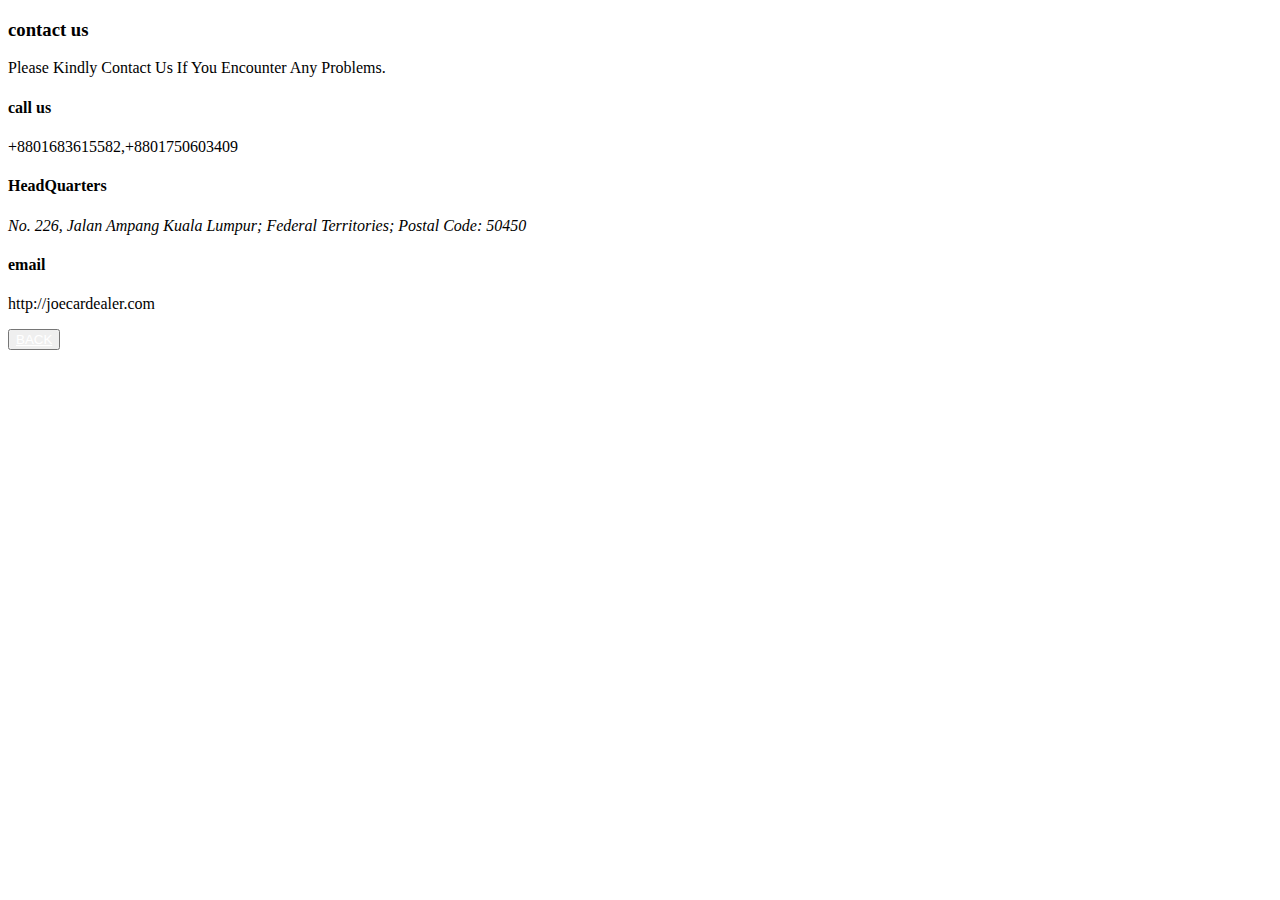
<file: Contact Us.html>
<!DOCTYPE html>
<html lang="en">

<head>
    <!-- Required meta tags -->
    <meta charset="utf-8">
    <meta name="viewport" content="width=device-width, initial-scale=1, shrink-to-fit=no">

    <!-- Bootstrap CSS -->
    <link rel="stylesheet" href="https://maxcdn.bootstrapcdn.com/bootstrap/4.0.0-beta/css/bootstrap.min.css"
        integrity="sha384-/Y6pD6FV/Vv2HJnA6t+vslU6fwYXjCFtcEpHbNJ0lyAFsXTsjBbfaDjzALeQsN6M" crossorigin="anonymous">
    <link href="https://maxcdn.bootstrapcdn.com/font-awesome/4.6.3/css/font-awesome.min.css" rel="stylesheet"
        integrity="sha384-T8Gy5hrqNKT+hzMclPo118YTQO6cYprQmhrYwIiQ/3axmI1hQomh7Ud2hPOy8SP1" crossorigin="anonymous">
        <link rel="stylesheet" href="Contact Us.css">

</head>

<body>
    <section id="contact">
        <div class="container">
            <h3 class="text-center text-uppercase">contact us</h3>
            <p class="text-center w-75 m-auto">Please Kindly Contact Us If You Encounter Any Problems.</p>
            <div class="row">
                <div class="col-sm-12 col-md-6 col-lg-3 my-5">
                    <div class="card border-0">
                        <div class="card-body text-center">
                            <i class="fa fa-phone fa-5x mb-3" aria-hidden="true"></i>
                            <h4 class="text-uppercase mb-5">call us</h4>
                            <p>+8801683615582,+8801750603409</p>
                        </div>
                    </div>
                </div>
                <div class="col-sm-12 col-md-6 col-lg-3 my-5">
                    <div class="card border-0">
                        <div class="card-body text-center">
                            <i class="fa fa-map-marker fa-5x mb-3" aria-hidden="true"></i>
                            <h4 class="text-uppercase mb-5">HeadQuarters</h4>
                            <address>
                                No. 226, Jalan Ampang
                                Kuala Lumpur; Federal Territories; Postal Code: 50450 </address>
                        </div>
                    </div>
        </div>
        <div class="col-sm-12 col-md-6 col-lg-3 my-5">
            <div class="card border-0">
                <div class="card-body text-center">
                    <i class="fa fa-globe fa-5x mb-3" aria-hidden="true"></i>
                    <h4 class="text-uppercase mb-5">email</h4>
                    <p>http://joecardealer.com</p>
                </div>
            </div>
        </div>
        </div>
        </div>

        <button type="button" class="btn btn-primary"> <a href="index.html">BACK</a></button>

    </section>
    <!-- Optional JavaScript -->
    <!-- jQuery first, then Popper.js, then Bootstrap JS -->
    <script src="https://code.jquery.com/jquery-3.2.1.slim.min.js"
        integrity="sha384-KJ3o2DKtIkvYIK3UENzmM7KCkRr/rE9/Qpg6aAZGJwFDMVNA/GpGFF93hXpG5KkN"
        crossorigin="anonymous"></script>
    <script src="https://cdnjs.cloudflare.com/ajax/libs/popper.js/1.11.0/umd/popper.min.js"
        integrity="sha384-b/U6ypiBEHpOf/4+1nzFpr53nxSS+GLCkfwBdFNTxtclqqenISfwAzpKaMNFNmj4"
        crossorigin="anonymous"></script>
    <script src="https://maxcdn.bootstrapcdn.com/bootstrap/4.0.0-beta/js/bootstrap.min.js"
        integrity="sha384-h0AbiXch4ZDo7tp9hKZ4TsHbi047NrKGLO3SEJAg45jXxnGIfYzk4Si90RDIqNm1"
        crossorigin="anonymous"></script>
</body>

</html>
</file>
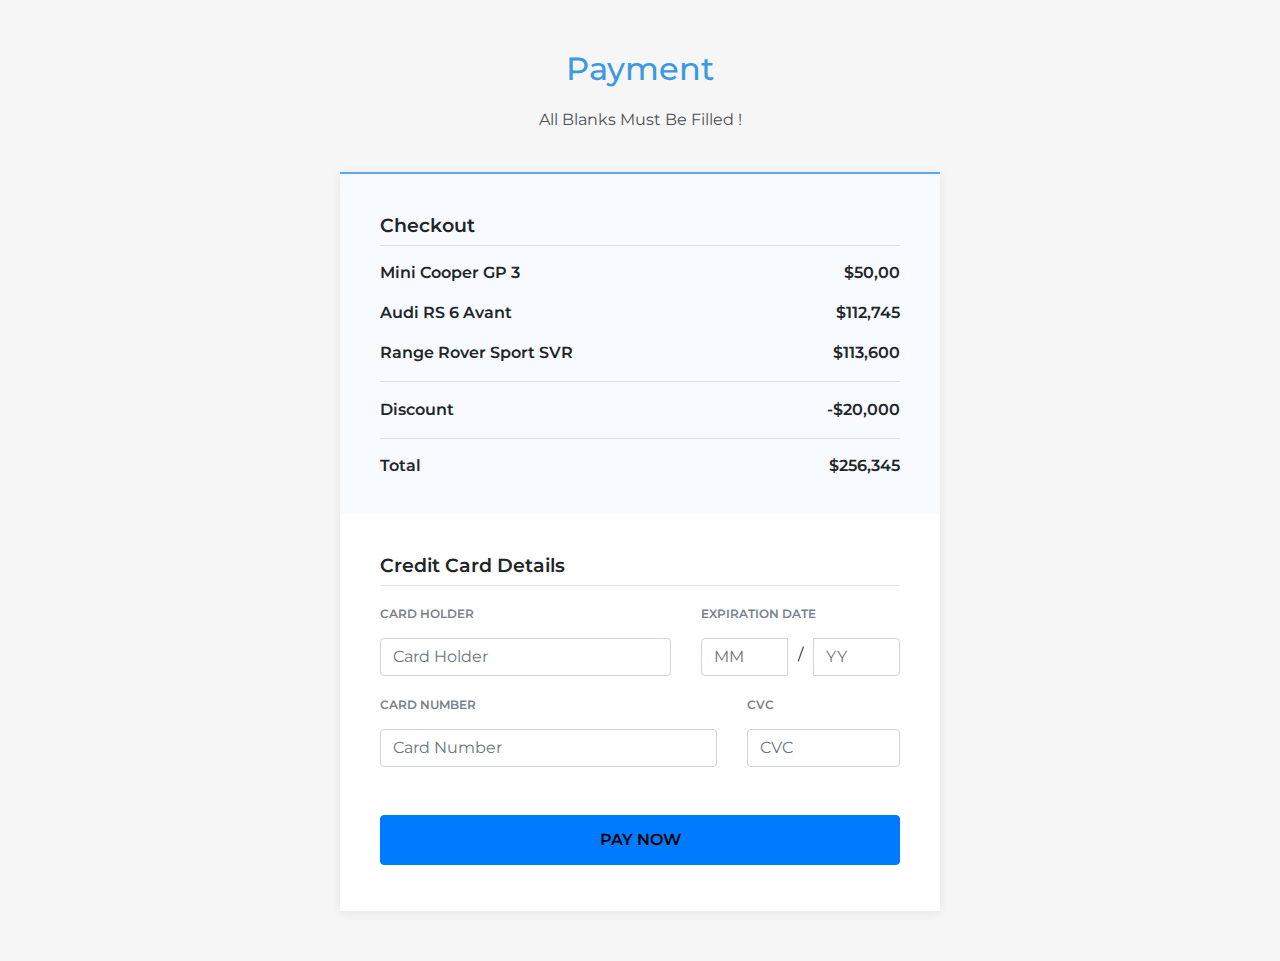
<file: payment.html>
<!DOCTYPE html>
<html>
<head>
  <title>Payment</title>
  <meta charset="utf-8">
  <meta name="viewport" content="width=device-width, initial-scale=1">
  <link rel="stylesheet" href="https://maxcdn.bootstrapcdn.com/bootstrap/4.0.0/css/bootstrap.min.css">
  <link href="https://fonts.googleapis.com/css?family=Montserrat" rel="stylesheet">
  <link rel="stylesheet" href="payment.css">
</head>
<body>
  <main class="page payment-page">
    <section class="payment-form dark">
      <div class="container">
        <div class="block-heading">
          <h2>Payment</h2>
          <p>All Blanks Must Be Filled ! </p>
        </div>
        <form>
          <div class="products">
            <h3 class="title">Checkout</h3>
            <div class="item">
              <span class="price">$50,00</span>
              <p class="item-name">Mini Cooper GP 3</p>
            </div>
            <div class="item">
              <span class="price">$112,745</span>
              <p class="item-name">Audi RS 6 Avant</p>
            </div>
            <div class="item">
                <span class="price">$113,600</span>
                <p class="item-name">Range Rover Sport SVR</p>
              </div>
              <hr>
              <div class="item">
                  <span class="price">-$20,000</span>
                  <p class="item-name">Discount</p>
                </div>
              <div class="total">Total<span class="price">$256,345</span></div>
          </div>
          <div class="card-details">
            <h3 class="title">Credit Card Details</h3>
            <div class="row">
              <div class="form-group col-sm-7">
                <label for="card-holder">Card Holder</label>
                <input id="card-holder" type="text" class="form-control" placeholder="Card Holder" aria-label="Card Holder" aria-describedby="basic-addon1">
              </div>
              <div class="form-group col-sm-5">
                <label for="">Expiration Date</label>
                <div class="input-group expiration-date">
                  <input type="text" class="form-control" placeholder="MM" aria-label="MM" aria-describedby="basic-addon1">
                  <span class="date-separator">/</span>
                  <input type="text" class="form-control" placeholder="YY" aria-label="YY" aria-describedby="basic-addon1">
                </div>
              </div>
              <div class="form-group col-sm-8">
                <label for="card-number">Card Number</label>
                <input id="card-number" type="text" class="form-control" placeholder="Card Number" aria-label="Card Holder" aria-describedby="basic-addon1">
              </div>
              <div class="form-group col-sm-4">
                <label for="cvc">CVC</label>
                <input id="cvc" type="text" class="form-control" placeholder="CVC" aria-label="Card Holder" aria-describedby="basic-addon1">
              </div>
              <div class="form-group col-sm-12">
                <button type="button" class="btn btn-primary btn-block"> <a href="Thank You Page.html">PAY NOW</a></button>
              </div>
            </div>
          </div>
        </form>
      </div>
    </section>
  </main>
</body>
<script src="https://code.jquery.com/jquery-3.2.1.min.js"></script>
<script src="https://maxcdn.bootstrapcdn.com/bootstrap/4.0.0/js/bootstrap.min.js"></script>
</body>
</html>
</file>
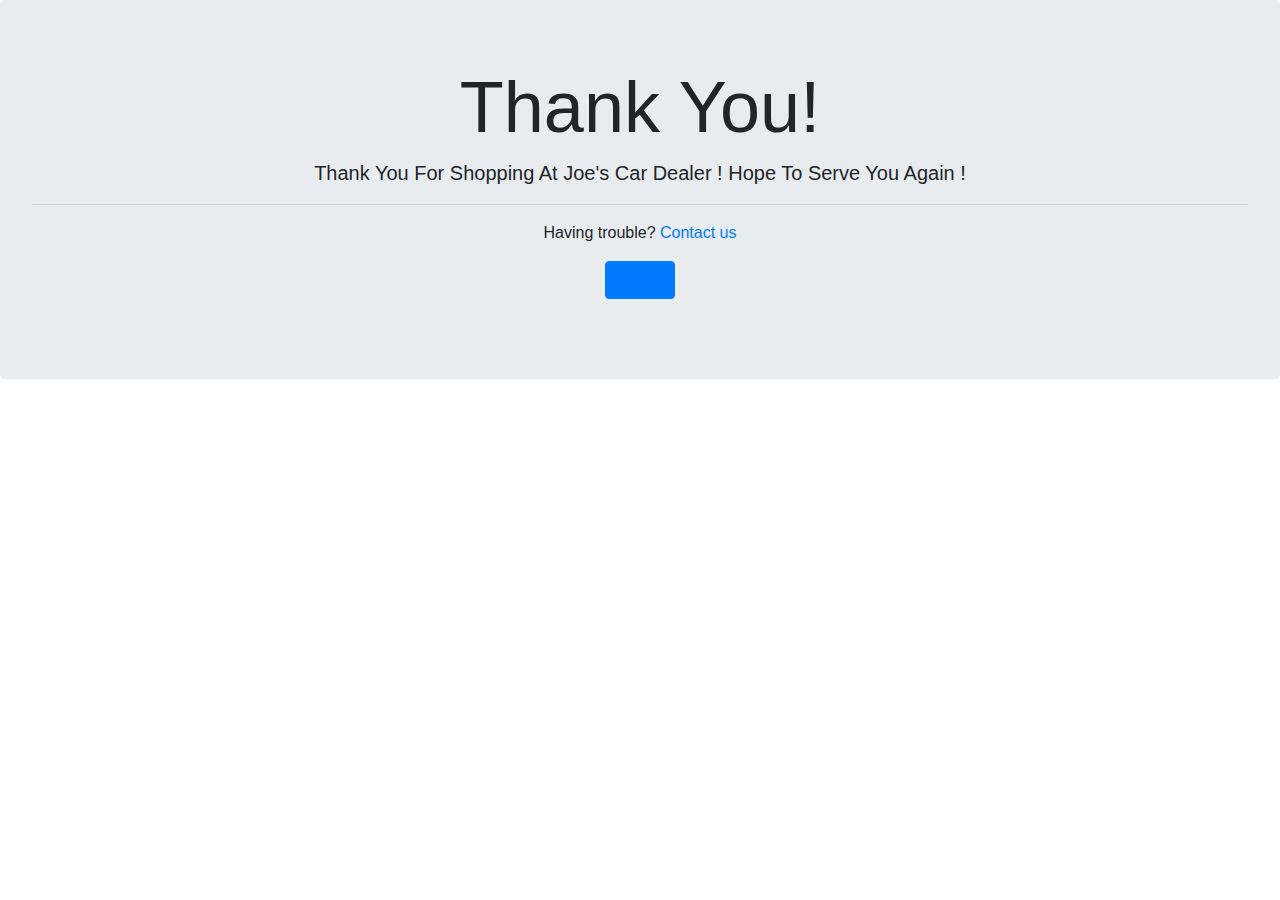
<file: Thank You Page.html>
<!doctype html>
<html lang="en">
  <head>
    <!-- Required meta tags -->
    <meta charset="utf-8">
    <meta name="viewport" content="width=device-width, initial-scale=1, shrink-to-fit=no">

    <!-- Bootstrap CSS -->
    <link rel="stylesheet" href="https://stackpath.bootstrapcdn.com/bootstrap/4.4.1/css/bootstrap.min.css" integrity="sha384-Vkoo8x4CGsO3+Hhxv8T/Q5PaXtkKtu6ug5TOeNV6gBiFeWPGFN9MuhOf23Q9Ifjh" crossorigin="anonymous">

    <title>Thank You Page</title>
  </head>
  <body>
        <div class="jumbotron text-center">
                <h1 class="display-3">Thank You!</h1>
                <p class="lead"><strong> Thank You For Shopping At Joe's Car Dealer ! Hope To Serve You Again ! </strong>
                <hr>
                <p>
                  Having trouble? <a href="">Contact us</a>
                </p>
                <p class="lead">
                  <button type="button" class="btn btn-primary"> <a href="index.html">BACK</a></button>
                </p>
              </div>

    <!-- Optional JavaScript -->
    <!-- jQuery first, then Popper.js, then Bootstrap JS -->
    <script src="https://code.jquery.com/jquery-3.4.1.slim.min.js" integrity="sha384-J6qa4849blE2+poT4WnyKhv5vZF5SrPo0iEjwBvKU7imGFAV0wwj1yYfoRSJoZ+n" crossorigin="anonymous"></script>
    <script src="https://cdn.jsdelivr.net/npm/popper.js@1.16.0/dist/umd/popper.min.js" integrity="sha384-Q6E9RHvbIyZFJoft+2mJbHaEWldlvI9IOYy5n3zV9zzTtmI3UksdQRVvoxMfooAo" crossorigin="anonymous"></script>
    <script src="https://stackpath.bootstrapcdn.com/bootstrap/4.4.1/js/bootstrap.min.js" integrity="sha384-wfSDF2E50Y2D1uUdj0O3uMBJnjuUD4Ih7YwaYd1iqfktj0Uod8GCExl3Og8ifwB6" crossorigin="anonymous"></script>
  </body>
</html>
</file>
<file: Contact Us.css>
#contact .card:hover i,#contact .card:hover h4{
	color: #87d37c;
}

a {
    color: white;
}
</file>
<file: payment.css>
.payment-form{
	padding-bottom: 50px;
	font-family: 'Montserrat', sans-serif;
}

.payment-form.dark{
	background-color: #f6f6f6;
}

.payment-form .content{
	box-shadow: 0px 2px 10px rgba(0, 0, 0, 0.075);
	background-color: white;
}

.payment-form .block-heading{
    padding-top: 50px;
    margin-bottom: 40px;
    text-align: center;
}

.payment-form .block-heading p{
	text-align: center;
	max-width: 420px;
	margin: auto;
	opacity:0.7;
}

.payment-form.dark .block-heading p{
	opacity:0.8;
}

.payment-form .block-heading h1,
.payment-form .block-heading h2,
.payment-form .block-heading h3 {
	margin-bottom:1.2rem;
	color: #3b99e0;
}

.payment-form form{
	border-top: 2px solid #5ea4f3;
	box-shadow: 0px 2px 10px rgba(0, 0, 0, 0.075);
	background-color: #ffffff;
	padding: 0;
	max-width: 600px;
	margin: auto;
}

.payment-form .title{
	font-size: 1em;
	border-bottom: 1px solid rgba(0,0,0,0.1);
	margin-bottom: 0.8em;
	font-weight: 600;
	padding-bottom: 8px;
}

.payment-form .products{
	background-color: #f7fbff;
    padding: 25px;
}

.payment-form .products .item{
	margin-bottom:1em;
}

.payment-form .products .item-name{
	font-weight:600;
	font-size: 0.9em;
}

.payment-form .products .item-description{
	font-size:0.8em;
	opacity:0.6;
}

.payment-form .products .item p{
	margin-bottom:0.2em;
}

.payment-form .products .price{
	float: right;
	font-weight: 600;
	font-size: 0.9em;
}

.payment-form .products .total{
	border-top: 1px solid rgba(0, 0, 0, 0.1);
	margin-top: 10px;
	padding-top: 19px;
	font-weight: 600;
	line-height: 1;
}

.payment-form .card-details{
	padding: 25px 25px 15px;
}

.payment-form .card-details label{
	font-size: 12px;
	font-weight: 600;
	margin-bottom: 15px;
	color: #79818a;
	text-transform: uppercase;
}

.payment-form .card-details button{
	margin-top: 0.6em;
	padding:12px 0;
	font-weight: 600;
}

.payment-form .date-separator{
 	margin-left: 10px;
    margin-right: 10px;
    margin-top: 5px;
}

@media (min-width: 576px) {
	.payment-form .title {
		font-size: 1.2em; 
	}

	.payment-form .products {
		padding: 40px; 
  	}

	.payment-form .products .item-name {
		font-size: 1em; 
	}

	.payment-form .products .price {
    	font-size: 1em; 
	}

  	.payment-form .card-details {
    	padding: 40px 40px 30px; 
    }

  	.payment-form .card-details button {
    	margin-top: 2em; 
    } 
}

a{
	color: black;
}
</file>
